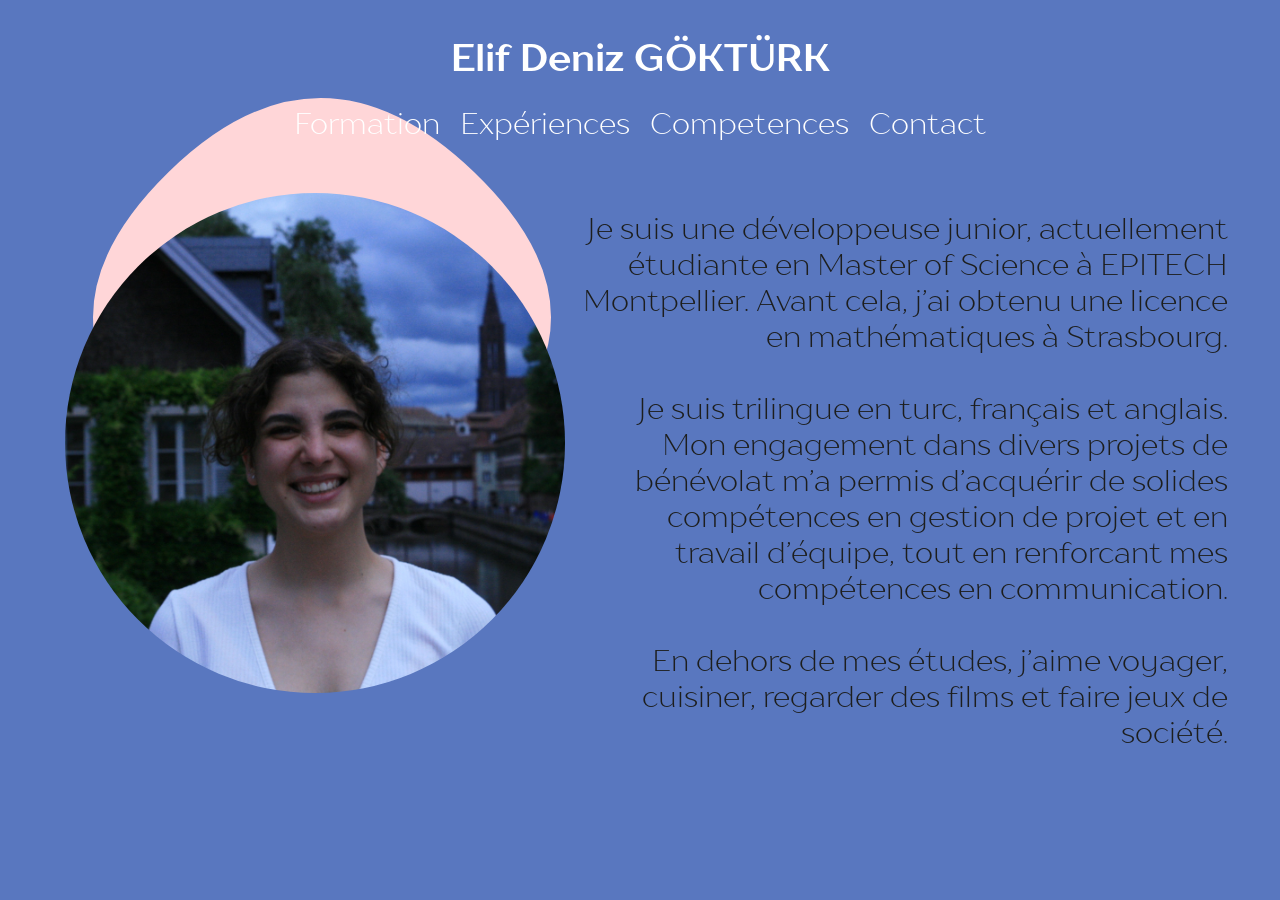
<file: index.html>
<!DOCTYPE html>
<html lang="en">
<head>
<link rel="stylesheet" href="style/index.css">
<link rel="stylesheet" href="style/blob.css">

<title>Resumé Digital d'Elif Deniz G</title>
</head>

<body>
    <div class="flex">
        <header>
            <div class="title">
                <a href="index.html"><h1>Elif Deniz GÖKTÜRK</h1></a>
            </div>
        </header>
        
        <div>
            <nav>
                <a href="formation.html">Formation</a>
                <a href="exp.html">Expériences</a>
                <a href="comp.html">Competences</a>
                <a href="contact.html">Contact</a>
            </nav>
        </div>
    </div>

    <div class="flex">
        <main>
            <img src="style/IMG_1030.jpg">
            <p>
                Je suis une développeuse junior, actuellement étudiante en Master of Science à EPITECH Montpellier. 
                Avant cela, j’ai obtenu une licence en mathématiques à Strasbourg. <br><br>
                
                Je suis trilingue en turc, français et anglais. 
                Mon engagement dans divers projets de bénévolat m’a permis d’acquérir de solides compétences en gestion de projet et en travail d’équipe, 
                tout en renforcant mes compétences en communication. <br><br>
                
                En dehors de mes études, j’aime voyager, cuisiner, regarder des films et faire jeux de société.</p>
            </p>
        </main>
    </div>

    <div class="blob2">
        <svg id="10015.io" viewBox="0 0 480 480" xmlns="http://www.w3.org/2000/svg" xmlns:xlink="http://www.w3.org/1999/xlink" >
	    <path fill="#ffd6d8" d="M355.5,342.5Q240,445,126.5,342.5Q13,240,126.5,129Q240,18,355.5,129Q471,240,355.5,342.5Z" />
        </svg>
    </div>

    
</body>
</html>
</file>
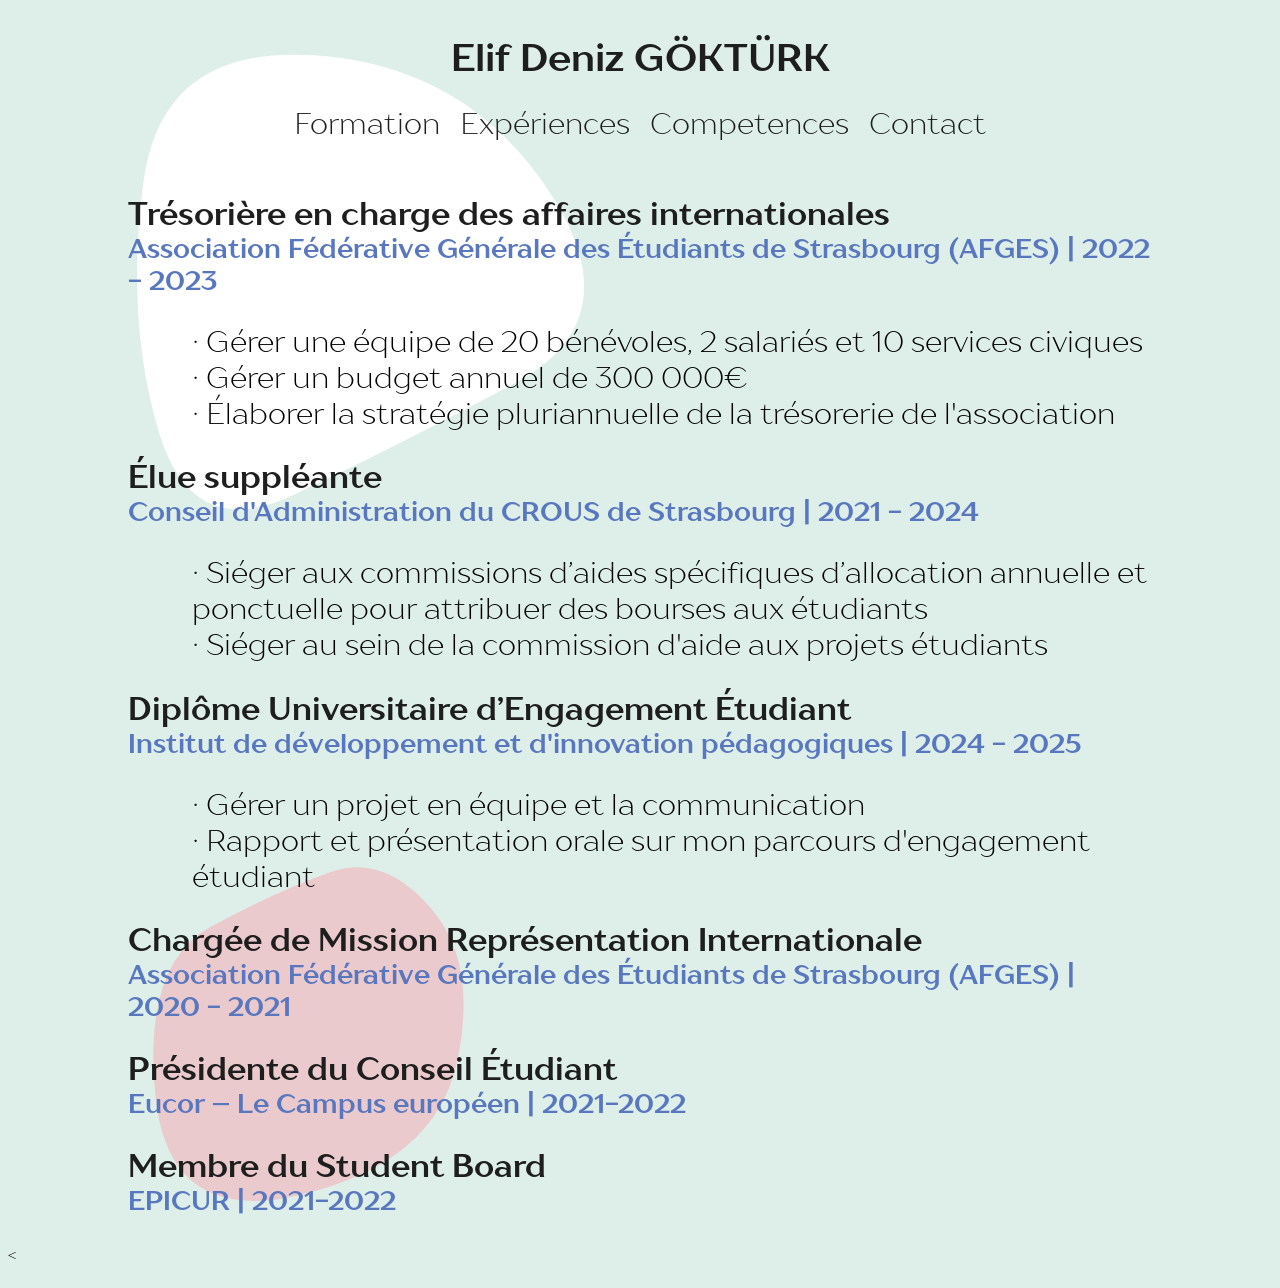
<file: exp.html>
<!DOCTYPE html>
<html lang="en">
<head>
<link rel="stylesheet" href="style/exp.css">
<link rel="stylesheet" href="style/blob.css">
<title>Resumé Digital d'Elif Deniz G</title>
</head>

<body>
    <div class="flex">
        <header>
            <a href="index.html"><h1>Elif Deniz GÖKTÜRK</h1></a>
        </header>
        
        <nav>
            <a href="formation.html">Formation</a>
            <a href="exp.html">Expériences</a>
            <a href="comp.html">Competences</a>
            <a href="contact.html">Contact</a>
        </nav>

        <main>
            <dl>
                <dt>
                    <h2>Trésorière en charge des affaires internationales</h2>
                    <h3>Association Fédérative Générale des Étudiants de Strasbourg (AFGES) | 2022 - 2023 </h3>
                </dt>

                <dd>· Gérer une équipe de 20 bénévoles, 2 salariés et 10 services civiques</dd>
                <dd>· Gérer un budget annuel de 300 000€</dd>
                <dd>· Élaborer la stratégie pluriannuelle de la trésorerie de l'association</dd>
                
                <dt>
                    <h2>Élue suppléante</h2>
                    <h3> Conseil d'Administration du CROUS de Strasbourg | 2021 - 2024</h3>
                </dt>
                    <dd>· Siéger aux commissions d’aides spécifiques d’allocation annuelle et <br>ponctuelle pour attribuer des bourses aux étudiants</dd>
                    <dd>· Siéger au sein de la commission d'aide aux projets étudiants</dd>
                <dt>
                    <h2>Diplôme Universitaire d’Engagement Étudiant</h2>
                    <h3>Institut de développement et d'innovation pédagogiques | 2024 - 2025</h3>
                </dt>
                    <dd>· Gérer un projet en équipe et la communication</dd>
                    <dd>· Rapport et présentation orale sur mon parcours d'engagement étudiant</dd>

                <dt>
                    <h2>Chargée de Mission Représentation Internationale</h2>
                    <h3>Association Fédérative Générale des Étudiants de Strasbourg (AFGES) | 2020 - 2021 </h3>
                </dt>
                <dt>
                    <h2>Présidente du Conseil Étudiant</h2>
                    <h3>Eucor – Le Campus européen | 2021-2022</h3>
                </dt>

                <dt>
                    <h2>Membre du Student Board</h2>
                    <h3>EPICUR | 2021-2022</h3>
                </dt>

            </dl>

        </main>
    </div>
    <div class="blob2">
        <svg id="10015.io" viewBox="0 0 480 480" xmlns="http://www.w3.org/2000/svg" xmlns:xlink="http://www.w3.org/1999/xlink" >
	    <path fill="#ffffff" d="M385,288Q295,336,219.5,371.5Q144,407,119,323.5Q94,240,107.5,137Q121,34,235.5,41.5Q350,49,412.5,144.5Q475,240,385,288Z" />
        </svg>

        <svg id="10015.io" viewBox="0 0 480 480" xmlns="http://www.w3.org/2000/svg" xmlns:xlink="http://www.w3.org/1999/xlink" >
            <path fill="#eacacc" d="M342.5,314.5Q326,389,226,413Q126,437,116.5,338.5Q107,240,157.5,212.5Q208,185,248,171Q288,157,323.5,198.5Q359,240,342.5,314.5Z" />
        </svg>
    </div>

    

</body>
<
</file>
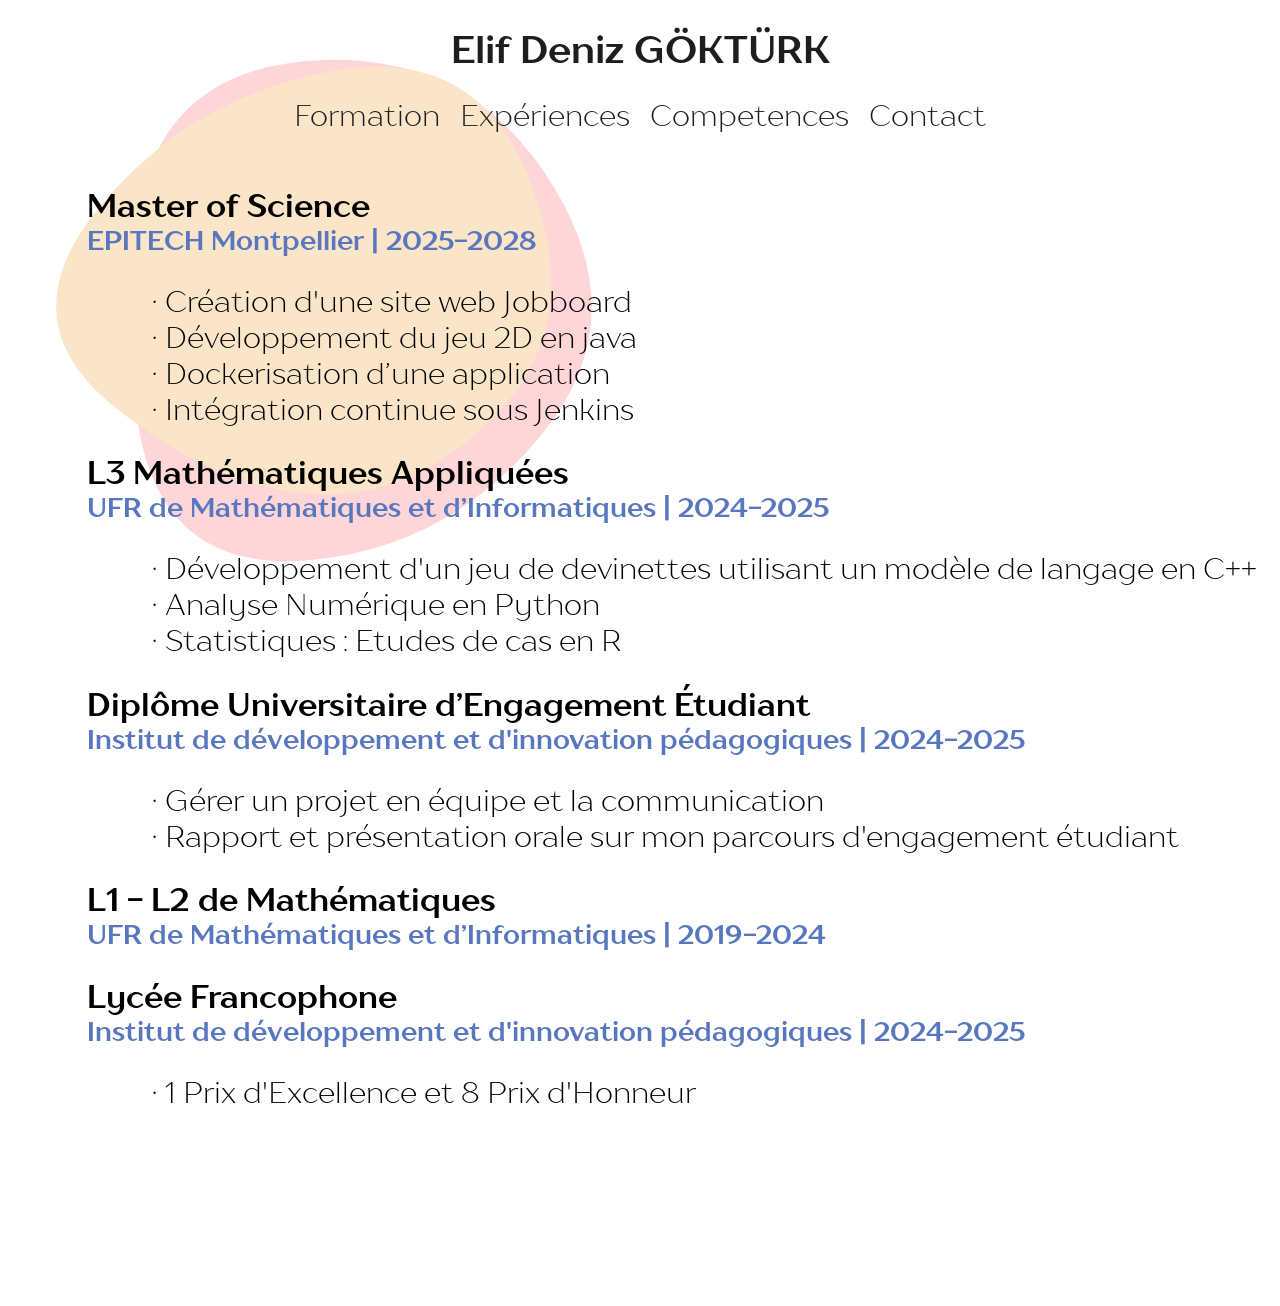
<file: formation.html>
<!DOCTYPE html>
<html lang="en">
<head>
    <link rel="stylesheet" href="style/formation.css">
    <link rel="stylesheet" href="style/blob.css">
<title>Resumé Digital d'Elif Deniz G</title>
</head>

<body>
    <div class="flex">
        <header>
            <a href="index.html"><h1>Elif Deniz GÖKTÜRK</h1></a>
        </header>
        
        <nav>
            <a href="formation.html">Formation</a>
            <a href="exp.html">Expériences</a>
            <a href="comp.html">Competences</a>
            <a href="contact.html">Contact</a>
        </nav>

        <main>
            <dl>
                <dt>
                    <h2>Master of Science</h2>
                    <h3>EPITECH Montpellier | 2025-2028 </h3>
                </dt>

                <dd>· Création d'une site web Jobboard</dd>
                <dd>· Développement du jeu 2D en java</dd>
                <dd>· Dockerisation d’une application</dd>
                <dd>· Intégration continue sous Jenkins</dd>
                
                <dt>
                    <h2>L3 Mathématiques Appliquées</h2>
                    <h3>UFR de Mathématiques et d’Informatiques | 2024-2025</h3>
                </dt>
                    <dd>· Développement d'un jeu de devinettes utilisant un modèle de langage en C++</dd>
                    <dd>· Analyse Numérique en Python</dd>
                    <dd>· Statistiques : Etudes de cas en R</dd>

                <dt>
                    <h2>Diplôme Universitaire d’Engagement Étudiant</h2>
                    <h3>Institut de développement et d'innovation pédagogiques | 2024-2025</h3>
                </dt>
                    <dd>· Gérer un projet en équipe et la communication</dd>
                    <dd>· Rapport et présentation orale sur mon parcours d'engagement étudiant</dd>

                <dt>
                    <h2>L1 - L2 de Mathématiques</h2>
                    <h3> UFR de Mathématiques et d’Informatiques | 2019-2024 </h3>
                </dt>
                <dt>
                    <h2>Lycée Francophone</h2>
                    <h3>Institut de développement et d'innovation pédagogiques | 2024-2025</h3>
                </dt>
                    <dd>· 1 Prix d'Excellence et 8 Prix d'Honneur</dd>
            </dl>

        </main>
    </div>
    <div class="blob1">
        <svg id="10015.io" viewBox="0 0 480 480" xmlns="http://www.w3.org/2000/svg" xmlns:xlink="http://www.w3.org/1999/xlink" >
	    <path fill="#ffd6d8" d="M407,325Q338,410,234,420Q130,430,107,335Q84,240,107,144.5Q130,49,242.5,45Q355,41,415.5,140.5Q476,240,407,325Z" />
        </svg>
    </div>

    <div class="blob4">
        <svg id="10015.io" viewBox="0 0 480 480" xmlns="http://www.w3.org/2000/svg" xmlns:xlink="http://www.w3.org/1999/xlink" >
	    <path fill="#fbe5c8" d="M376.5,306Q316,372,240.5,370.5Q165,369,85,304.5Q5,240,74,156Q143,72,251,53Q359,34,398,137Q437,240,376.5,306Z" />
        </svg>
    </div>

    </div>
    

</body>
</html>
</file>
<file: style/index.css>
/*Font*/

@font-face {
    font-family: 'TT Drugs' ;
    src: url(tt_drugs/TT\ Drugs\ Trial\ Regular.otf);
    font-weight: normal;
}

@font-face {
    font-family: 'TT Drugs' ;
    src: url(tt_drugs/TT\ Drugs\ Trial\ Bold.otf);
    font-weight: bold;
}

@font-face {
    font-family: 'TT Drugs' ;
    src: url(tt_drugs/TT\ Drugs\ Trial\ Light.otf);
    font-weight: lighter;
}

*{font-family: 'TT Drugs';}

/* Les class */

.flex{
    display: flex;
    flex-direction: column;
    align-items: center;
    justify-content: center;
}

.title {
    margin:auto;
    font-weight: bold;
    font-size: 4svw;
}


/*Les Tags*/

header{
    align-content: center;
    justify-content: center;
}

body{
    background-color: #5977bf ;
    text-align: center;
    color: white;
}

main{
    color:#1d1e1d;
}

nav{
    display: flex;
    text-align: center;
    justify-content: center;
    gap: 20px;
}

img{border-radius: 50%;}

a:link ,
:visited {
    color: white;
    text-decoration: none;
}

a:hover {
    color: #FFD6D8;
    text-decoration: none;
}

a:active {
    color: #1d1e1d;
    text-decoration: none;
}

@media only screen and (max-width: 768px){
    h1{font-size: 5vw;}

    nav{
        font-size: 15px;
        margin-bottom: 2vw;
    }
    
    main{
        font-size: 15px;
        margin: 3vw;
        width: auto;
        max-width: 350px;
        text-align: center;
    }


    img{
    width: 100px;
    height: 100px;
    }
}

@media only screen and (min-width: 768px) and (max-width: 1024px){
    h1{font-size: 4vw;}

    nav{
        font-size: 25px;
        margin-bottom: 2vw;
    }

    main{
        font-size: 25px;
        margin: 3vw;
        width: auto;
        text-align: center;
        max-width: 650px;
    }

    img{
    width: 300px;
    height: 300px;
    } 
}

@media only screen and (min-width: 1024px){
    h1{font-size: 3vw;}

    nav{
        font-size: 30px;
        margin-bottom: 2vw;
    }
    
    main{
        display: flex;
        justify-content: center;
        text-align: right;
        font-size: 30px;
        margin: 1vw;
        width: auto;
        p{max-width: 650px;}
    }

    img{
        margin: 1vw;
        width: 500px;
        height: 500px;
    } 

}
</file>
<file: style/blob.css>
@import url('https://fonts.googleapis.com/css?family=Poppins:700');

.blob1{
    position: absolute;
    top: 0;
    left: 0;
    width: 50vmax;
    z-index: -1;
    animation: move1 10s ease-in-out infinite;
    transform-origin: 50% 50%;
}


@keyframes move1 {
    0%   { transform: scale(1)   translate(10px, 10vh); }
    38%  { transform: scale(0.8, 1) translate(50vw, 30vh) rotate(160deg); }
    40%  { transform: scale(0.8, 1) translate(50vw, 30vh) rotate(160deg); }
    78%  { transform: scale(1.3) translate(20vw, 30vh) rotate(-20deg); }
    80%  { transform: scale(1.3) translate(20vw, 30vh) rotate(-20deg); }
    100% { transform: scale(1)   translate(10px, 10vh); }
}

.blob2{
    position: absolute;
    top: 0;
    left: 0;
    width: 50vmax;
    z-index: -1;
    animation: move1 13s ease-in-out infinite;
    transform-origin: 50% 50%;
}


@keyframes move2 {
    0%   { transform: scale(1)   translate(10px, 5vh); }
    38%  { transform: scale(1.3) translate(20vw, 30vh) rotate(-50deg); }
    40%  { transform: scale(1.3) translate(20vw, 30vh) rotate(-50deg); }
    78%  { transform: scale(0.8, 1) translate(50vw, 50vh) rotate(80deg); }
    80%  { transform: scale(0.8, 1) translate(50vw, 50vh) rotate(80deg); }
    100% { transform: scale(1)   translate(10px, 5vh); }
}

.blob3{
    position: absolute;
    top: 0;
    left: 0;
    width: 50vmax;
    z-index: -1;
    animation: move3 10s ease-in-out infinite;
    transform-origin: 30% 30%;
}


@keyframes move3 {
    0%   { transform: scale(1)   translate(60vw, 10vh) rotate(0deg); }
    38%  { transform: scale(0.8, 1) translate(40vw, 30vh) rotate(-160deg); }
    40%  { transform: scale(0.8, 1) translate(40vw, 30vh) rotate(-160deg); }
    78%  { transform: scale(1.3) translate(30vw, 50vh) rotate(20deg); }
    80%  { transform: scale(1.3) translate(30vw, 50vh) rotate(20deg); }
    100% { transform: scale(1)   translate(60vw, 10vh) rotate(0deg); }
}

.blob4{
    position: absolute;
    top: 0;
    left: 0;
    width: 50vmax;
    z-index: -1;
    animation:move4 10s ease-in-out infinite;
    transform-origin: 30% 30%;
}

@keyframes move4 {
    0%   { transform: scale(1)   translate(-100px, -100px); }
    38%  { transform: scale(0.8, 1) translate(20vw, 30vh) rotate(60deg); }
    40%  { transform: scale(0.8, 1) translate(20vw, 30vh) rotate(60deg); }
    78%  { transform: scale(1.3) translate(60vw, 30vh) rotate(-20deg); }
    80%  { transform: scale(1.3) translate(60vw, 30vh) rotate(-20deg); }
    100% { transform: scale(1)   translate(-100px, -100px); }
}
</file>
<file: style/exp.css>
/*Font*/

@font-face {
    font-family: 'TT Drugs' ;
    src: url(tt_drugs/TT\ Drugs\ Trial\ Regular.otf);
    font-weight: normal;
}

@font-face {
    font-family: 'TT Drugs' ;
    src: url(tt_drugs/TT\ Drugs\ Trial\ Bold.otf);
    font-weight: bold;
}

@font-face {
    font-family: 'TT Drugs' ;
    src: url(tt_drugs/TT\ Drugs\ Trial\ Light.otf);
    font-weight: lighter;
}

*{font-family: 'TT Drugs';}


/* Les class */

.flex{
display: flex;
flex-direction: column;
}


/*Les Tags*/

header{
    display: flex;
    align-content: center;
    justify-content: center;
    text-align: center; 
}

nav{
    display: flex;
    text-align: center;
    justify-content: center;
    gap: 20px;
}

body{
    background-color: #DEEFEA;
}

main{
    margin: 0 auto;
    max-width: 80vw;
}

header{
    text-align: center;
    align-content: center;
    justify-content: center;
}

/* les links */
a:link,
:visited {
    color: #1d1e1d;
    text-decoration: none;
}

a:hover {
    color: #6b4d38;
    text-decoration: none;
}

a:active {
    color: #5977bf;
    text-decoration: none;
}

h2{color: #1d1e1d;}

@media only screen and (max-width: 768px){
    h1{font-size: 5vw;}

    nav{
        font-size: 15px;
        margin-bottom: 2vw;
    }

    h2{
        text-align: left;
        font-size: 16px;
        margin-bottom: 0%;
    }
    
    h3{
        text-align: left;
        font-size: 12px;
        color: #5977bf;
        margin-top: 0%;
    }
    
    dd{
        margin-left: 5vw;
        font-size: 15px;
        margin-top: 0%;
    }


}

@media only screen and (min-width: 768px) and (max-width: 1024px){
    h1{font-size: 4vw;}

    nav{
        font-size: 25px;
        margin-bottom: 2vw;
    }

    h2{
        text-align: left;
        font-size: 27px;
        margin-bottom: 0%;
    }
    
    h3{
        text-align: left;
        font-size: 20px;
        color: #5977bf;
        margin-top: 0%;
    }
    
    dd{
        margin-left: 5vw;
        font-size: 25px;
        margin-top: 0%;
    }

}

@media only screen and (min-width: 1024px){
    h1{font-size: 3vw;}

    nav{
        font-size: 30px;
        margin-bottom: 2vw;
    }

    h2{
        text-align: left;
        font-size: 32px;
        margin-bottom: 0%;
    }
    
    h3{
        text-align: left;
        font-size: 27px;
        color: #5977bf;
        margin-top: 0%;
    }
    
    dd{
        margin-left: 5vw;
        font-size: 30px;
        margin-top: 0%;
    }

}
</file>
<file: style/formation.css>
/*Font*/

@font-face {
    font-family: 'TT Drugs' ;
    src: url(tt_drugs/TT\ Drugs\ Trial\ Regular.otf);
    font-weight: normal;
}

@font-face {
    font-family: 'TT Drugs' ;
    src: url(tt_drugs/TT\ Drugs\ Trial\ Bold.otf);
    font-weight: bold;
}

@font-face {
    font-family: 'TT Drugs' ;
    src: url(tt_drugs/TT\ Drugs\ Trial\ Light.otf);
    font-weight: lighter;
}

*{font-family: 'TT Drugs';}


/* Les class */

.flex{
display: flex;
flex-direction: column;
}


/*Les Tags*/

header{
    text-align: center; 
}

nav{
    display: flex;
    text-align: center;
    justify-content: center;
    gap: 20px;
}

body{
    display: flex;
    background-color: white;
    justify-content: center;
    align-items: center;
    margin: 0 auto;
}

main{margin-left: 5vw;}

header{
    text-align: center;
    align-content: center;
    justify-content: center;
}

/* les links */
a:link,
:visited {
    color: #1d1e1d;
    text-decoration: none;
}

a:hover {
    color: #5977bf;
    text-decoration: none;
}

a:active {
    color: #6b4d38;
    text-decoration: none;
}

@media only screen and (max-width: 768px){
    h1{font-size: 5vw;}

    nav{
        font-size: 15px;
        margin-bottom: 2vw;
    }

    h2{
        text-align: left;
        font-size: 16px;
        margin-bottom: 0%;
    }
    
    h3{
        text-align: left;
        font-size: 12px;
        color: #5977bf;
        margin-top: 0%;
    }
    
    dd{
        margin-left: 5vw;
        font-size: 15px;
        margin-top: 0%;
    }
}

@media only screen and (min-width: 768px) and (max-width: 1024px){
    h1{font-size: 4vw;}

    nav{
        font-size: 25px;
        margin-bottom: 2vw;
    }

    h2{
        text-align: left;
        font-size: 27px;
        margin-bottom: 0%;
    }
    
    h3{
        text-align: left;
        font-size: 20px;
        color: #5977bf;
        margin-top: 0%;
    }
    
    dd{
        margin-left: 5vw;
        font-size: 25px;
        margin-top: 0%;
    }

}

@media only screen and (min-width: 1024px){
    h1{font-size: 3vw;}

    nav{
        font-size: 30px;
        margin-bottom: 2vw;
    }

    h2{
        text-align: left;
        font-size: 32px;
        margin-bottom: 0%;
    }
    
    h3{
        text-align: left;
        font-size: 27px;
        color: #5977bf;
        margin-top: 0%;
    }
    
    dd{
        margin-left: 5vw;
        font-size: 30px;
        margin-top: 0%;
    }

    main{margin-bottom: 20vh;}

}
</file>
